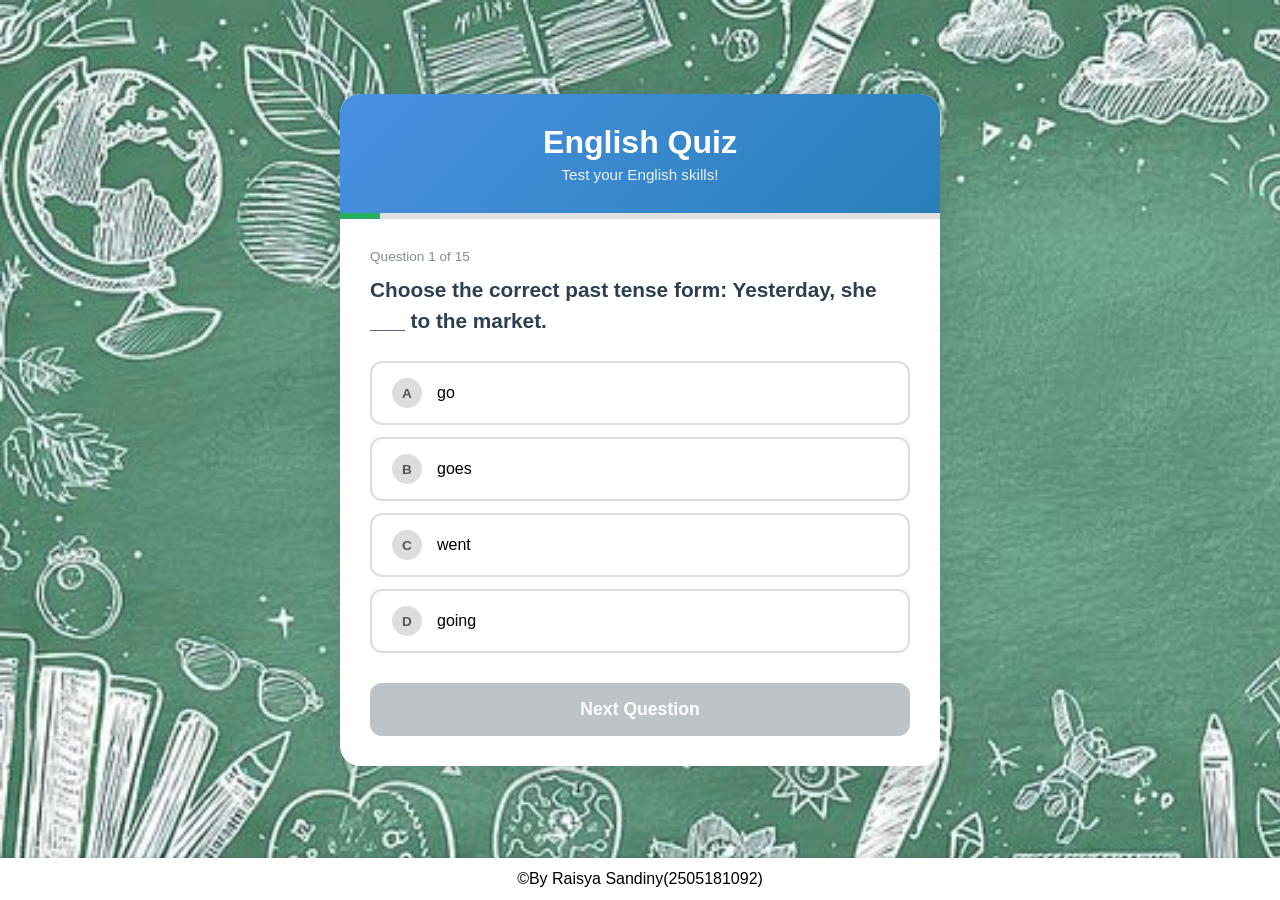
<file: index.html>
<!DOCTYPE html>
<html lang="en">
<head>
    <meta charset="UTF-8">
    <meta name="viewport" content="width=device-width, initial-scale=1.0">
    <title>English Quiz - 15 Questions</title>
    <link rel="stylesheet" href="style.css">
</head>
<body background="back to….jpg">

    <div class="quiz-container">
        <div id="question-container">
            <div class="header">
                <h1>English Quiz</h1>
                <p>Test your English skills!</p>
            </div>
            
            <div class="progress-bar">
                <div class="progress-fill" id="progress-fill"></div>
            </div>

            <div class="question-box">
                <div class="question-number" id="question-number">Question 1 of 15</div>
                <h3 class="question-text" id="question-text">Questions will appear here...</h3>
                
                <div class="option-list" id="option-list">
                </div>
            </div>

            <div class="btn-box">
                <button class="btn-submit" id="next-btn" onclick="nextQuestion()" disabled>Next Question</button>
            </div>
        </div>
        <div id="result-container" class="result-box">
            <div class="result-icon" id="result-icon">🎉</div>
            <h2 class="result-title" id="result-title">Quiz Finished!</h2>
            <div class="result-score" id="result-score">0 / 10</div>
            <p class="result-feedback" id="result-feedback">Feedback...</p>
            <button class="btn-retry" onclick="location.reload()">Try Again</button>
        </div>

    </div>
    <footer>
©By Raisya Sandiny(2505181092)
</footer>
<script src="js.js"></script>
</body>
</html>
</file>
<file: style.css>
/* --- CSS ( Bagian Tampilan ) --- */
:root {
    --primary-color: #4a90e2;
    --secondary-color: #2c3e50;
    --success-color: #27ae60;
    --danger-color: #e74c3c;
    --bg-color: #33899e;
    --card-bg: #ffffff;
    --text-color: #333333;
}

* {
    box-sizing: border-box;
    margin: 0;
    padding: 0;
}

body {
    font-family: 'Segoe UI', Tahoma, Geneva, Verdana, sans-serif;
    background-color: var(--bg-color);
    display: flex;
    justify-content: center;
    align-items: center;
    min-height: 100vh;
    padding: 20px;
    background-attachment: fixed;
    background-repeat: no-repeat;
    background-size: cover;
}

.quiz-container {
    background: var(--card-bg);
    width: 100%;
    max-width: 600px;
    border-radius: 20px;
    box-shadow: 0 15px 35px rgba(0, 0, 0, 0.1);
    overflow: hidden;
}

.header {
    background: linear-gradient(135deg, var(--primary-color), #2980b9);
    color: white;
    padding: 30px;
    text-align: center;
}

.header h1 {
    font-size: 2rem;
    margin-bottom: 5px;
}

.header p {
    opacity: 0.9;
    font-size: 0.95rem;
}

.progress-bar {
    height: 6px;
    background: #e0e0e0;
    width: 100%;
}

.progress-fill {
    height: 100%;
    background: var(--success-color);
    width: 10%;
    transition: width 0.3s ease;
}

.question-box {
    padding: 30px;
}

.question-number {
    font-size: 0.85rem;
    color: #7f8c8d;
    margin-bottom: 10px;
}

.question-text {
    font-size: 1.3rem;
    font-weight: 600;
    color: var(--secondary-color);
    margin-bottom: 25px;
    line-height: 1.5;
}

.option-list {
    display: flex;
    flex-direction: column;
    gap: 12px;
}

.option {
    position: relative;
}

.option input[type="radio"] {
    position: absolute;
    opacity: 0;
    pointer-events: none;
}

.option label {
    display: flex;
    align-items: center;
    padding: 15px 20px;
    border: 2px solid #ddd;
    border-radius: 12px;
    cursor: pointer;
    transition: all 0.3s ease;
    font-size: 1rem;
}

.option label:hover {
    border-color: var(--primary-color);
    background-color: #f8f9fa;
}

.option input[type="radio"]:checked + label {
    border-color: var(--primary-color);
    background-color: #e3f2fd;
    color: var(--primary-color);
    font-weight: 600;
}

.option .letter {
    display: inline-flex;
    align-items: center;
    justify-content: center;
    width: 30px;
    height: 30px;
    border-radius: 50%;
    background: #ddd;
    color: #555;
    font-size: 0.85rem;
    font-weight: bold;
    margin-right: 15px;
    transition: all 0.3s ease;
}

.option input[type="radio"]:checked + label .letter {
    background: var(--primary-color);
    color: white;
}

.btn-box {
    padding: 0 30px 30px;
}

.btn-submit {
    width: 100%;
    padding: 16px;
    background: var(--primary-color);
    color: white;
    border: none;
    border-radius: 12px;
    font-size: 1.1rem;
    font-weight: 600;
    cursor: pointer;
    transition: background 0.3s ease;
}

.btn-submit:hover {
    background: #2980b9;
}

.btn-submit:disabled {
    background: #bdc3c7;
    cursor: not-allowed;
}

/* --- Hasil Akhir --- */
.result-box {
    padding: 50px 30px;
    text-align: center;
    display: none;
}

.result-icon {
    font-size: 5rem;
    margin-bottom: 20px;
}

.result-title {
    font-size: 1.8rem;
    color: var(--secondary-color);
    margin-bottom: 10px;
}

.result-score {
    font-size: 3.5rem;
    font-weight: bold;
    color: var(--primary-color);
    margin: 20px 0;
}

.result-feedback {
    font-size: 1.1rem;
    color: #7f8c8d;
    margin-bottom: 30px;
}

.btn-retry {
    padding: 15px 40px;
    background: var(--success-color);
    color: white;
    border: none;
    border-radius: 12px;
    font-size: 1rem;
    font-weight: 600;
    cursor: pointer;
    transition: background 0.3s ease;
}

.btn-retry:hover {
    background: #219a52;
}
footer {
  position: fixed;
  left: 0;
  right: 0;
  bottom: 0;
  width: 100%;
  background: #fff;
  padding: 12px;
  text-align: center;
  box-shadow: 0 -1px 4px rgba(0,0,0,0.1);
}
body {
  padding-bottom: 60px;
}
</file>
